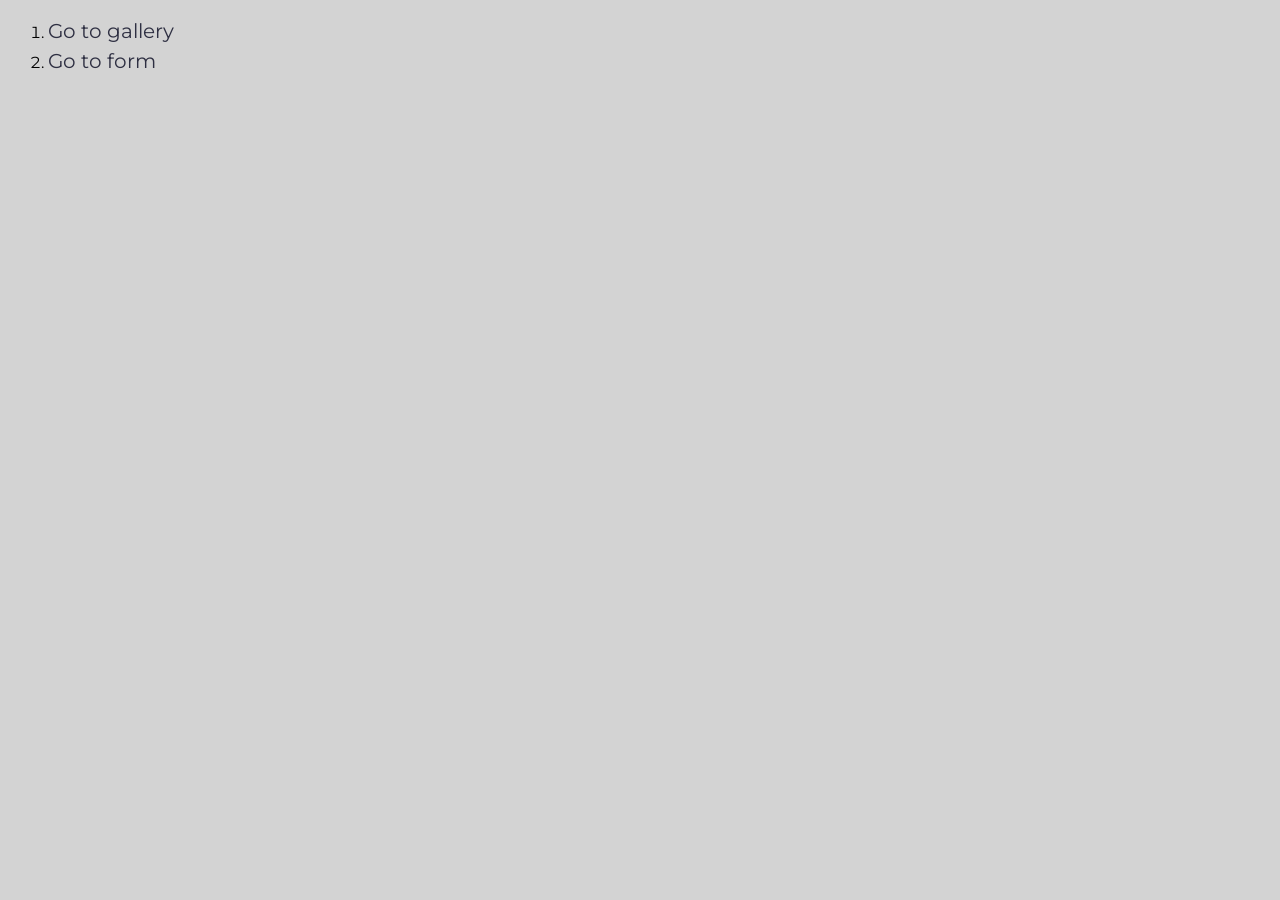
<file: src/index.html>
<!DOCTYPE html>
<html lang="en">
  <head>
    <meta charset="UTF-8" />
    <link rel="icon" type="image/svg+xml" href="/vite.svg" />
    <meta name="viewport" content="width=device-width, initial-scale=1.0" />
    <title>goit-js-hw-09</title>
    <link rel="stylesheet" href="./css/style.css" />
  </head>
  <body>
    <nav class="container">
      <ol class="list">
        <li class="item">
          <a href="./1-gallery.html" class="link">Go to gallery</a>
        </li>
        <li class="item">
          <a href="./2-form.html" class="link">Go to form</a>
        </li>
      </ol>
    </nav>
  </body>
</html>
</file>
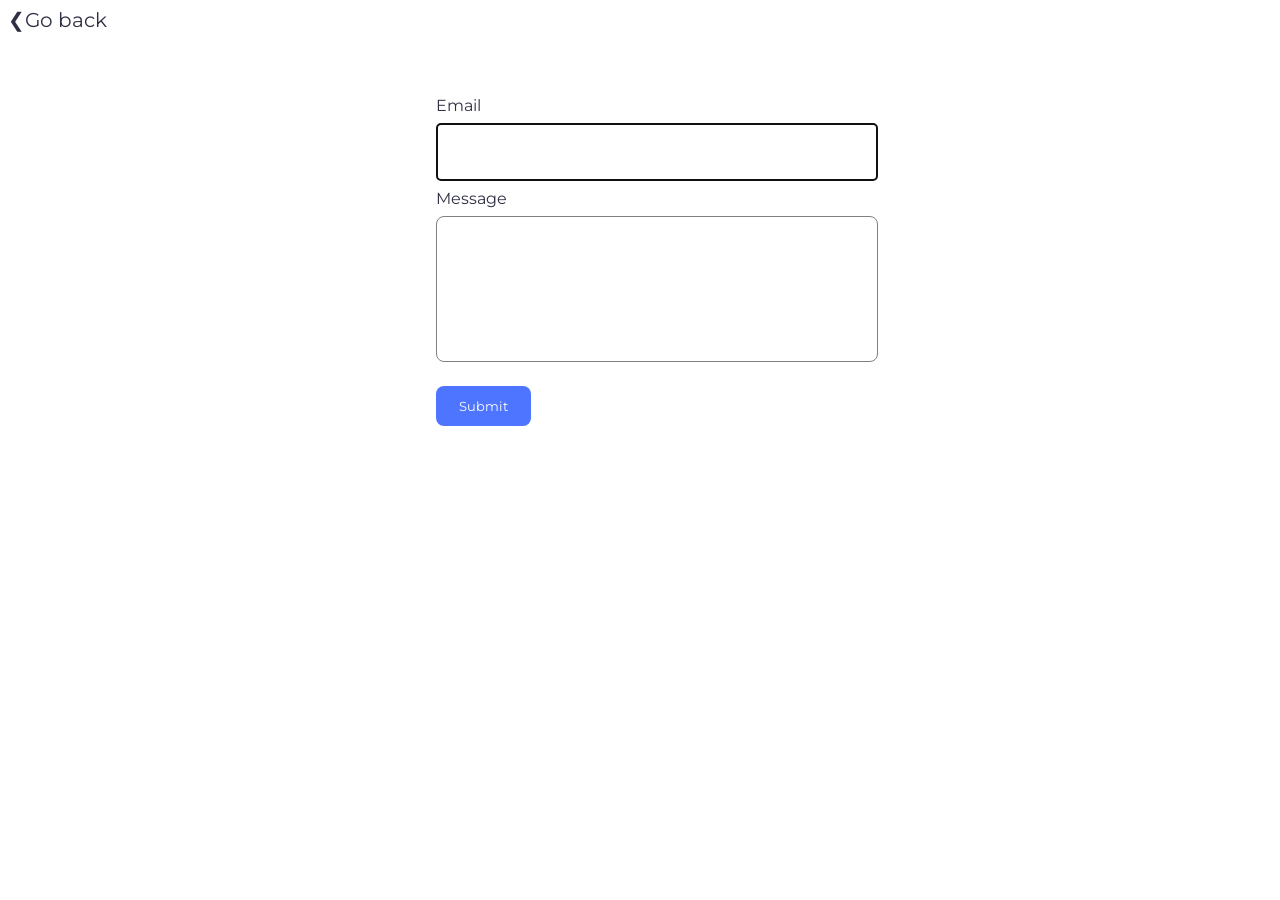
<file: src/2-form.html>
<!DOCTYPE html>
<html lang="en">
  <head>
    <meta charset="UTF-8" />
    <link rel="icon" type="image/svg+xml" href="/vite.svg" />
    <meta name="viewport" content="width=device-width, initial-scale=1.0" />
    <title>form</title>
    <link rel="stylesheet" href="./css/form.css" />
    <script type="module" src="./js/2-form.js"></script>
  </head>
  <body>
    <a href="./index.html">❮Go back</a>
    <form class="feedback-form" autocomplete="off">
      <label>
        Email
        <input type="email" name="email" autofocus />
      </label>
      <label>
        Message
        <textarea name="message" rows="8"></textarea>
      </label>
      <button type="submit">Submit</button>
    </form>
  </body>
</html>
</file>
<file: src/css/style.css>
@import url('https://fonts.googleapis.com/css2?family=Montserrat&display=swap');

body {
  font-family: 'Montserrat', sans-serif;
  background-color: lightgray;
}

a {
  display: flex;
  align-items: center;
  text-decoration: none;
  font-size: 20px;
  color: #2e2f42;
  transition: color 250ms cubic-bezier(0.4, 0, 0.2, 1);
  line-height: 1.5;
}

a:hover {
  color: lightcoral;
}

a:hover::after {
  margin-left: 8px;
  content: '❯';
  font-size: 20px;
  /* line-height: 1.5; */
}
</file>
<file: src/css/form.css>
@import url('https://fonts.googleapis.com/css2?family=Montserrat&display=swap');

body {
  font-family: 'Montserrat', sans-serif;
}

a {
  text-decoration: none;
  font-size: 20px;
  color: #2e2f42;
  transition: color 250ms cubic-bezier(0.4, 0, 0.2, 1);
}

a:hover {
  color: lightcoral;
}

input,
textarea,
button {
  font-family: 'Montserrat', sans-serif;
}

.feedback-form {
  width: 408px;
  padding: 24px;
  margin: 40px auto;
}

.feedback-form label {
  display: block;
  margin-bottom: 8px;
  color: #2e2f42;
}

.feedback-form input {
  border: none;
  border: 1px solid #808080;
  border-radius: 4px;
  height: 40px;
}

textarea {
  border: 1px solid #808080;
  border-radius: 8px;
  resize: none;
}

input,
textarea {
  width: 100%;
  display: block;
  padding: 8px 16px;
  margin-top: 8px;
  color: #2e2f42 !important;
  transition: outline 250ms cubic-bezier(0.4, 0, 0.2, 1),
    border 250ms cubic-bezier(0.4, 0, 0.2, 1);
}

input:hover,
textarea:hover {
  outline: auto;
}

input:focus,
textarea:focus {
  border: 1px solid #808080;
}

button {
  margin-top: 16px;
  min-width: 95px;
  height: 40px;
  border: none;
  border-radius: 8px;
  padding-block: 8px;
  background-color: #4e75ff;
  color: #fff;
  cursor: pointer;
  transition: background-color 250ms cubic-bezier(0.4, 0, 0.2, 1);
}

button:hover,
button:focus {
  background-color: #6c8cff;
}

.error {
  border: 1px solid tomato !important;
}
</file>
